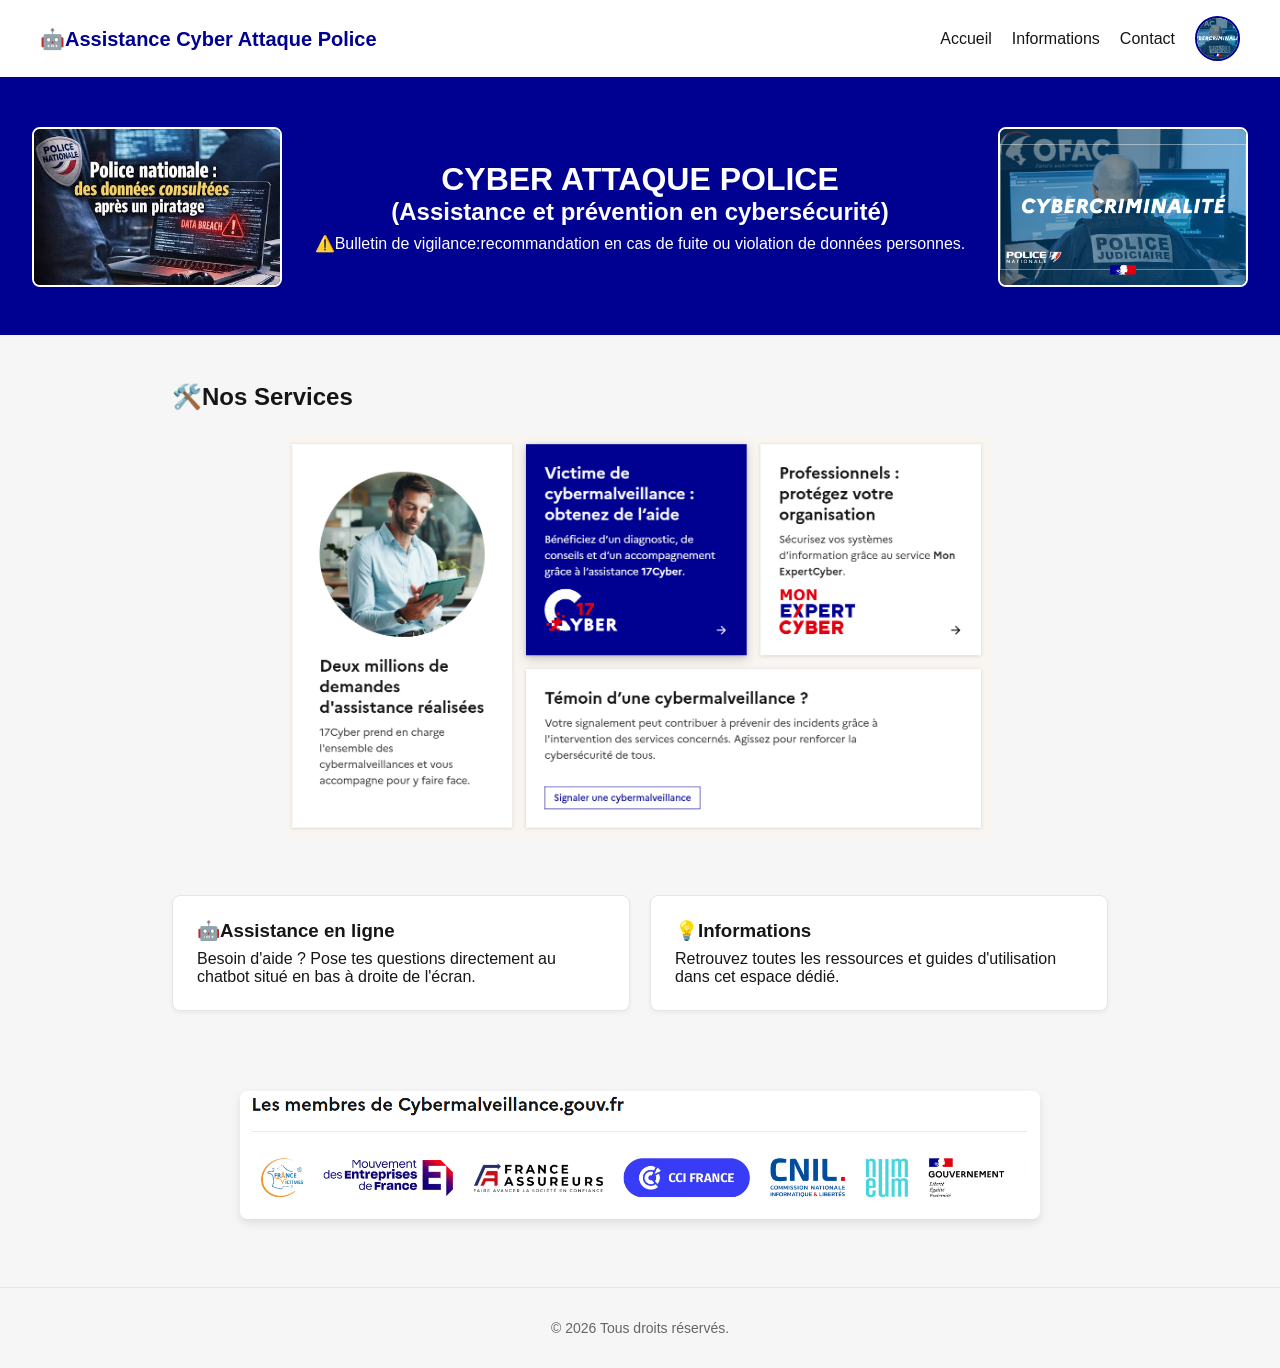
<file: index.html>
<!DOCTYPE html>
<html lang="fr">

<head>
    <meta charset="UTF-8">
    <meta name="viewport" content="width=device-width, initial-scale=1.0">
    <title>Plateforme d'assistance</title>
    <style>
        /* Défilement fluide lors du clic sur le menu */
        html {
            scroll-behavior: smooth;
        }

        * {
            box-sizing: border-box;
            margin: 0;
            padding: 0;
        }

        body {
            font-family: -apple-system, BlinkMacSystemFont, "Segoe UI", Roboto, Helvetica, Arial, sans-serif;
            background-color: #f6f6f6;
            color: #161616;
        }

        /* En-tête fixe en haut */
        header {
            position: sticky;
            top: 0;
            z-index: 1000;
            background-color: #ffffff;
            border-bottom: 2px solid #000091;
            padding: 1rem 2rem;
        }

        .header-content {
            max-width: 1200px;
            margin: 0 auto;
            display: flex;
            align-items: center;
            justify-content: space-between;
        }

        .logo-title {
            font-size: 1.25rem;
            font-weight: bold;
            color: #000091;
            text-decoration: none;
        }

        nav {
            display: flex;
            gap: 20px;
            align-items: center;
        }

        nav a {
            text-decoration: none;
            color: #161616;
            font-weight: 500;
            transition: color 0.2s;
        }

        nav a:hover {
            color: #000091;
        }

        /* Sections */
        section {
            padding: 4rem 2rem;
            max-width: 1000px;
            margin: 0 auto;
        }

        .hero {
            background-color: #000091;
            color: #ffffff;
            text-align: center;
            padding: 5rem 2rem;
            max-width: 100%;
        }

        .cards-container {
            display: flex;
            gap: 20px;
            margin-top: 2rem;
            flex-wrap: wrap;
        }

        .card {
            flex: 1;
            min-width: 280px;
            background: #ffffff;
            border: 1px solid #e5e5e5;
            border-radius: 8px;
            padding: 1.5rem;
            box-shadow: 0 2px 4px rgba(0, 0, 0, 0.05);
        }

        /* Formulaire de contact */
        .contact-box {
            background: #ffffff;
            border: 1px solid #e5e5e5;
            border-radius: 8px;
            padding: 2rem;
            box-shadow: 0 2px 4px rgba(0, 0, 0, 0.05);
        }

        .form-group {
            margin-bottom: 1.2rem;
        }

        .form-group label {
            display: block;
            margin-bottom: 0.5rem;
            font-weight: 600;
        }

        .form-group input,
        .form-group textarea {
            width: 100%;
            padding: 0.75rem;
            border: 1px solid #ccc;
            border-radius: 4px;
            font-size: 1rem;
        }

        button {
            background-color: #000091;
            color: white;
            border: none;
            padding: 0.75rem 1.5rem;
            border-radius: 4px;
            font-size: 1rem;
            cursor: pointer;
        }

        footer {
            background-color: #ffffff;
            border-top: 1px solid #e5e5e5;
            text-align: center;
            padding: 1.5rem;
            font-size: 0.875rem;
            color: #666666;
        }
    </style>
</head>

<body>

    <!-- Barre de navigation avec liens d'ancrage -->
    <header>
        <div class="header-content">
            <a href="#accueil" class="logo-title">🤖Assistance Cyber Attaque Police</a>
            
            <nav>
                <a href="#accueil">Accueil</a>
                <a href="#informations">Informations</a>
                <a href="#contact">Contact</a>
                <img src="C2.jpg" alt="Photo de profil" style="width: 45px; height: 45px; border-radius: 50%; object-fit: cover; border: 2px solid #000091;">
            </nav>
        </div>
    </header>

    <!-- Section Accueil / Banner avec 2 images encadrant le texte -->
    <div id="accueil" class="hero" style="display: flex; align-items: center; justify-content: space-between; padding: 3rem 2rem; background-color: #000091; color: white;">
        
        <!-- Image de GAUCHE (bannière) -->
        <img src="photo1.jfif" alt="Image Gauche" style="width: 250px; height: 160px; object-fit: cover; border-radius: 8px; border: 2px solid white;">

        <!-- Texte du milieu -->
        <div style="text-align: center; margin: 0 1rem;">
            <h1>CYBER ATTAQUE POLICE</h1>
            <h2>(Assistance et prévention en cybersécurité)</h1>
            <p style="margin-top: 0.5rem;">⚠️Bulletin de vigilance:recommandation en cas de fuite ou violation de données personnes.</p>
        </div>

        <!-- Image de DROITE (bannière) -->
        <img src="C2.jpg" alt="Image Droite" style="width: 250px; height: 160px; object-fit: cover; border-radius: 8px; border: 2px solid white;">

    </div>

    <!-- Section Services avec grande image de bannière en haut -->
    <section id="informations" style="padding: 3rem 2rem; max-width: 1000px; margin: 0 auto;">
        <h2>🛠️Nos Services</h2>
        
        <!-- Grande image au-dessus des cartes -->
        <img src="T11.png" alt="Bannière Nos Services" style="width: 100%; height: auto; max-height: 400px; object-fit: contain; border-radius: 8px; margin: 1.5rem 0;">

        <div class="cards-container" style="display: flex; gap: 20px;">
            <div class="card" style="flex: 1; background: #fff; padding: 1.5rem; border-radius: 8px; border: 1px solid #e5e5e5;">
                <h3>🤖Assistance en ligne</h3>
                <p style="margin-top: 0.5rem;">Besoin d'aide ? Pose tes questions directement au chatbot situé en bas à droite de l'écran.</p>
            </div>
            <div class="card" style="flex: 1; background: #fff; padding: 1.5rem; border-radius: 8px; border: 1px solid #e5e5e5;">
                <h3>💡Informations</h3>
                <p style="margin-top: 0.5rem;">Retrouvez toutes les ressources et guides d'utilisation dans cet espace dédié.</p>
            </div>
        </div>
    </section>

    <!-- Section Photo Bas de Page (juste avant le footer) -->
    <div style="padding: 2rem 1rem; text-align: center; max-width: 1000px; margin: 0 auto;">
        <img src="F1.png" alt="Photo de fin" style="width: 100%; max-width: 800px; height: auto; border-radius: 8px; box-shadow: 0 4px 10px rgba(0,0,0,0.1);">
    </div>

    <!-- Pied de page -->
    <footer style="text-align: center; padding: 2rem; background-color: #f6f6f6; margin-top: 2rem; border-top: 1px solid #e5e5e5;">
        <p>© 2026 Tous droits réservés.</p>
    </footer>

    <!-- Script Tidio -->
    <script src="//code.tidio.co/blppjoqotnp3v9j7jh6daqt80maslbiv.js" async></script>

</body>

</html>
</file>
